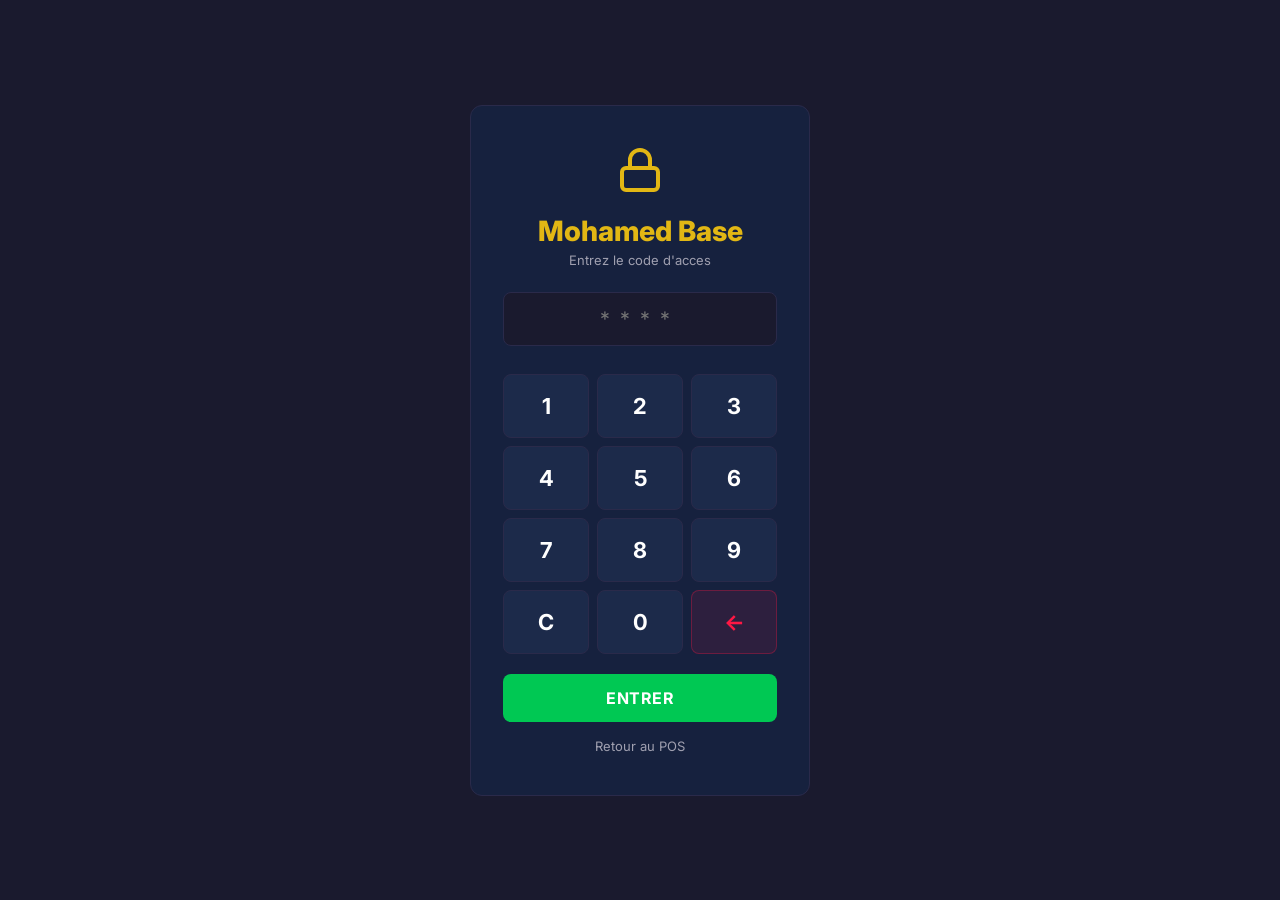
<file: admin.html>
<!DOCTYPE html>
<html lang="fr">
<head>
    <meta charset="UTF-8">
    <meta name="viewport" content="width=device-width, initial-scale=1.0, user-scalable=no">
    <title>Mohamed Base — Admin</title>
    <link rel="stylesheet" href="css/styles.css">
    <link rel="stylesheet" href="css/admin.css">
    <link rel="manifest" href="manifest.json">
    <meta name="theme-color" content="#e2b714">
    <link rel="icon" href="img/icon.svg" type="image/svg+xml">
    <link rel="preconnect" href="https://fonts.googleapis.com">
    <link href="https://fonts.googleapis.com/css2?family=Inter:wght@400;500;600;700;800&display=swap" rel="stylesheet">
</head>
<body>

    <!-- ===== LOGIN SCREEN ===== -->
    <div class="login-screen" id="loginScreen">
        <div class="login-box">
            <div class="login-logo">
                <svg width="48" height="48" viewBox="0 0 24 24" fill="none" stroke="#e2b714" stroke-width="2">
                    <rect x="3" y="11" width="18" height="11" rx="2" ry="2"/>
                    <path d="M7 11V7a5 5 0 0110 0v4"/>
                </svg>
            </div>
            <h1 class="login-title">Mohamed Base</h1>
            <p class="login-subtitle">Entrez le code d'acces</p>
            <input type="password" id="loginCode" readonly placeholder="****" autocomplete="off">
            <div class="numpad" id="loginNumpad">
                <button class="numpad-btn" data-val="1">1</button>
                <button class="numpad-btn" data-val="2">2</button>
                <button class="numpad-btn" data-val="3">3</button>
                <button class="numpad-btn" data-val="4">4</button>
                <button class="numpad-btn" data-val="5">5</button>
                <button class="numpad-btn" data-val="6">6</button>
                <button class="numpad-btn" data-val="7">7</button>
                <button class="numpad-btn" data-val="8">8</button>
                <button class="numpad-btn" data-val="9">9</button>
                <button class="numpad-btn" data-val="C">C</button>
                <button class="numpad-btn" data-val="0">0</button>
                <button class="numpad-btn numpad-del" data-val="del">&larr;</button>
            </div>
            <div class="login-error" id="loginError" style="display:none">Code incorrect</div>
            <button class="btn btn-validate login-btn" id="loginBtn">Entrer</button>
            <a href="index.html" class="login-back">Retour au POS</a>
        </div>
    </div>

    <!-- ===== ADMIN PANEL (hidden until login) ===== -->
    <div class="admin-panel" id="adminPanel" style="display:none">
        <!-- TOP BAR -->
        <header class="top-bar">
            <div class="top-bar-left">
                <a href="index.html" class="back-btn" title="Retour au POS">
                    <svg width="24" height="24" viewBox="0 0 24 24" fill="none" stroke="currentColor" stroke-width="2">
                        <line x1="19" y1="12" x2="5" y2="12"/>
                        <polyline points="12 19 5 12 12 5"/>
                    </svg>
                </a>
                <h1 class="logo">Mohamed Base</h1>
            </div>
            <div class="top-bar-center">
                <div class="chiffre-affaires">
                    <span class="ca-label">CHIFFRE D'AFFAIRES:</span>
                    <span class="ca-value" id="chiffreAffaires">0.00 DH</span>
                </div>
            </div>
            <div class="top-bar-right">
                <button class="btn-icon" id="btnChangePassword" title="Changer le mot de passe">
                    <svg width="24" height="24" viewBox="0 0 24 24" fill="none" stroke="currentColor" stroke-width="2">
                        <rect x="3" y="11" width="18" height="11" rx="2" ry="2"/>
                        <path d="M7 11V7a5 5 0 0110 0v4"/>
                    </svg>
                </button>
                <button class="btn-icon btn-logout" id="btnLogout" title="Deconnexion">
                    <svg width="24" height="24" viewBox="0 0 24 24" fill="none" stroke="currentColor" stroke-width="2">
                        <path d="M9 21H5a2 2 0 01-2-2V5a2 2 0 012-2h4"/>
                        <polyline points="16 17 21 12 16 7"/>
                        <line x1="21" y1="12" x2="9" y2="12"/>
                    </svg>
                </button>
            </div>
        </header>

        <!-- MAIN CONTENT -->
        <main class="admin-content">
            <!-- STATS BAR -->
            <div class="stats-bar">
                <div class="stat-card">
                    <span class="stat-label">Total Commandes</span>
                    <span class="stat-value" id="totalOrders">0</span>
                </div>
                <div class="stat-card">
                    <span class="stat-label">Aujourd'hui</span>
                    <span class="stat-value" id="todayOrders">0</span>
                </div>
                <div class="stat-card accent">
                    <span class="stat-label">Chiffre d'Affaires</span>
                    <span class="stat-value" id="totalRevenue">0.00 DH</span>
                </div>
                <div class="stat-card">
                    <span class="stat-label">Commandes Supprimees</span>
                    <span class="stat-value" id="deletedOrders">0</span>
                </div>
            </div>

            <!-- DAILY REPORT ACTIONS -->
            <div class="daily-report-bar">
                <div class="report-date-group">
                    <label>Rapport journalier:</label>
                    <input type="date" id="reportDate" class="filter-input">
                    <button class="btn btn-filter" id="btnReportToday">Aujourd'hui</button>
                    <button class="btn btn-filter btn-hier" id="btnReportHier">Hier</button>
                </div>
                <div style="display:flex;gap:10px;align-items:center;flex-wrap:wrap;">
                    <button class="btn-caisse-today" id="btnCaisseToday">
                        <svg width="18" height="18" viewBox="0 0 24 24" fill="none" stroke="currentColor" stroke-width="2">
                            <polyline points="6 9 6 2 18 2 18 9"/>
                            <path d="M6 18H4a2 2 0 01-2-2v-5a2 2 0 012-2h16a2 2 0 012 2v5a2 2 0 01-2 2h-2"/>
                            <rect x="6" y="14" width="12" height="8"/>
                        </svg>
                        Caisse Aujourd'hui
                    </button>
                    <button class="btn-caisse-today" id="btnCaisseHier" style="background:linear-gradient(135deg,#b45309,#92400e);box-shadow:0 2px 8px rgba(180,83,9,0.35);">
                        <svg width="18" height="18" viewBox="0 0 24 24" fill="none" stroke="currentColor" stroke-width="2">
                            <polyline points="6 9 6 2 18 2 18 9"/>
                            <path d="M6 18H4a2 2 0 01-2-2v-5a2 2 0 012-2h16a2 2 0 012 2v5a2 2 0 01-2 2h-2"/>
                            <rect x="6" y="14" width="12" height="8"/>
                        </svg>
                        Caisse Hier
                    </button>
                    <button class="btn btn-validate btn-print-report" id="btnPrintDailyReport">
                        <svg width="18" height="18" viewBox="0 0 24 24" fill="none" stroke="currentColor" stroke-width="2">
                            <polyline points="6 9 6 2 18 2 18 9"/>
                            <path d="M6 18H4a2 2 0 01-2-2v-5a2 2 0 012-2h16a2 2 0 012 2v5a2 2 0 01-2 2h-2"/>
                            <rect x="6" y="14" width="12" height="8"/>
                        </svg>
                        Imprimer Rapport
                    </button>
                </div>
            </div>

            <!-- FILTER BAR -->
            <div class="filter-bar">
                <div class="filter-group">
                    <label>Filtrer par date:</label>
                    <input type="date" id="filterDate" class="filter-input">
                    <button class="btn btn-filter" id="btnFilterToday">Aujourd'hui</button>
                    <button class="btn btn-filter btn-hier" id="btnFilterHier">Hier</button>
                    <button class="btn btn-filter" id="btnFilterAll">Tout</button>
                </div>
                <div class="filter-group">
                    <label>Rechercher:</label>
                    <input type="text" id="searchInput" class="filter-input" placeholder="N° commande, article...">
                </div>
            </div>

            <!-- ORDERS TABLE -->
            <div class="admin-table-wrapper">
                <table class="admin-table">
                    <thead>
                        <tr>
                            <th>N°</th>
                            <th>Date & Heure</th>
                            <th>Serveur</th>
                            <th>Table</th>
                            <th>Articles</th>
                            <th>Total</th>
                            <th>Actions</th>
                        </tr>
                    </thead>
                    <tbody id="ordersTableBody">
                    </tbody>
                </table>
                <div class="admin-empty" id="adminEmpty" style="display:none">
                    Aucune commande trouvee.
                </div>
            </div>
        </main>
    </div>

    <!-- PASSWORD MODAL (for delete confirmation) -->
    <div class="modal-overlay" id="deleteModal">
        <div class="modal confirm-modal">
            <div class="modal-header">
                <h3>Supprimer la commande</h3>
                <button class="btn-close" data-close="deleteModal">&times;</button>
            </div>
            <div class="password-body">
                <p>Entrez le mot de passe pour confirmer</p>
                <input type="password" id="deletePassword" readonly placeholder="****" autocomplete="off">
                <div class="numpad" id="deleteNumpad">
                    <button class="numpad-btn" data-val="1">1</button>
                    <button class="numpad-btn" data-val="2">2</button>
                    <button class="numpad-btn" data-val="3">3</button>
                    <button class="numpad-btn" data-val="4">4</button>
                    <button class="numpad-btn" data-val="5">5</button>
                    <button class="numpad-btn" data-val="6">6</button>
                    <button class="numpad-btn" data-val="7">7</button>
                    <button class="numpad-btn" data-val="8">8</button>
                    <button class="numpad-btn" data-val="9">9</button>
                    <button class="numpad-btn" data-val="C">C</button>
                    <button class="numpad-btn" data-val="0">0</button>
                    <button class="numpad-btn numpad-del" data-val="del">&larr;</button>
                </div>
                <div class="password-error" id="deleteError" style="display:none">Mot de passe incorrect</div>
            </div>
            <div class="form-actions">
                <button class="btn btn-cancel" id="deleteCancel">Annuler</button>
                <button class="btn btn-validate" id="deleteConfirm">Supprimer</button>
            </div>
        </div>
    </div>

    <!-- CHANGE PASSWORD MODAL -->
    <div class="modal-overlay" id="changePasswordModal">
        <div class="modal confirm-modal">
            <div class="modal-header">
                <h3>Changer le mot de passe</h3>
                <button class="btn-close" data-close="changePasswordModal">&times;</button>
            </div>
            <div class="password-body">
                <p id="changePwdLabel">Ancien mot de passe</p>
                <input type="password" id="changePwdInput" readonly placeholder="****" autocomplete="off">
                <div class="numpad" id="changePwdNumpad">
                    <button class="numpad-btn" data-val="1">1</button>
                    <button class="numpad-btn" data-val="2">2</button>
                    <button class="numpad-btn" data-val="3">3</button>
                    <button class="numpad-btn" data-val="4">4</button>
                    <button class="numpad-btn" data-val="5">5</button>
                    <button class="numpad-btn" data-val="6">6</button>
                    <button class="numpad-btn" data-val="7">7</button>
                    <button class="numpad-btn" data-val="8">8</button>
                    <button class="numpad-btn" data-val="9">9</button>
                    <button class="numpad-btn" data-val="C">C</button>
                    <button class="numpad-btn" data-val="0">0</button>
                    <button class="numpad-btn numpad-del" data-val="del">&larr;</button>
                </div>
                <div class="password-error" id="changePwdError" style="display:none">Mot de passe incorrect</div>
            </div>
            <div class="form-actions">
                <button class="btn btn-cancel" id="changePwdCancel">Annuler</button>
                <button class="btn btn-validate" id="changePwdConfirm">Confirmer</button>
            </div>
        </div>
    </div>

    <!-- TOAST -->
    <div class="toast" id="toast">
        <span id="toastMessage"></span>
    </div>

    <!-- HIDDEN RECEIPT FOR PRINTING -->
    <div id="receiptContainer" class="receipt-container">
        <div id="receipt" class="receipt"></div>
    </div>

    <script src="js/supabase-config.js"></script>
    <script src="js/data.js"></script>
    <script src="js/storage.js"></script>
    <script src="js/admin.js"></script>
</body>
</html>
</file>
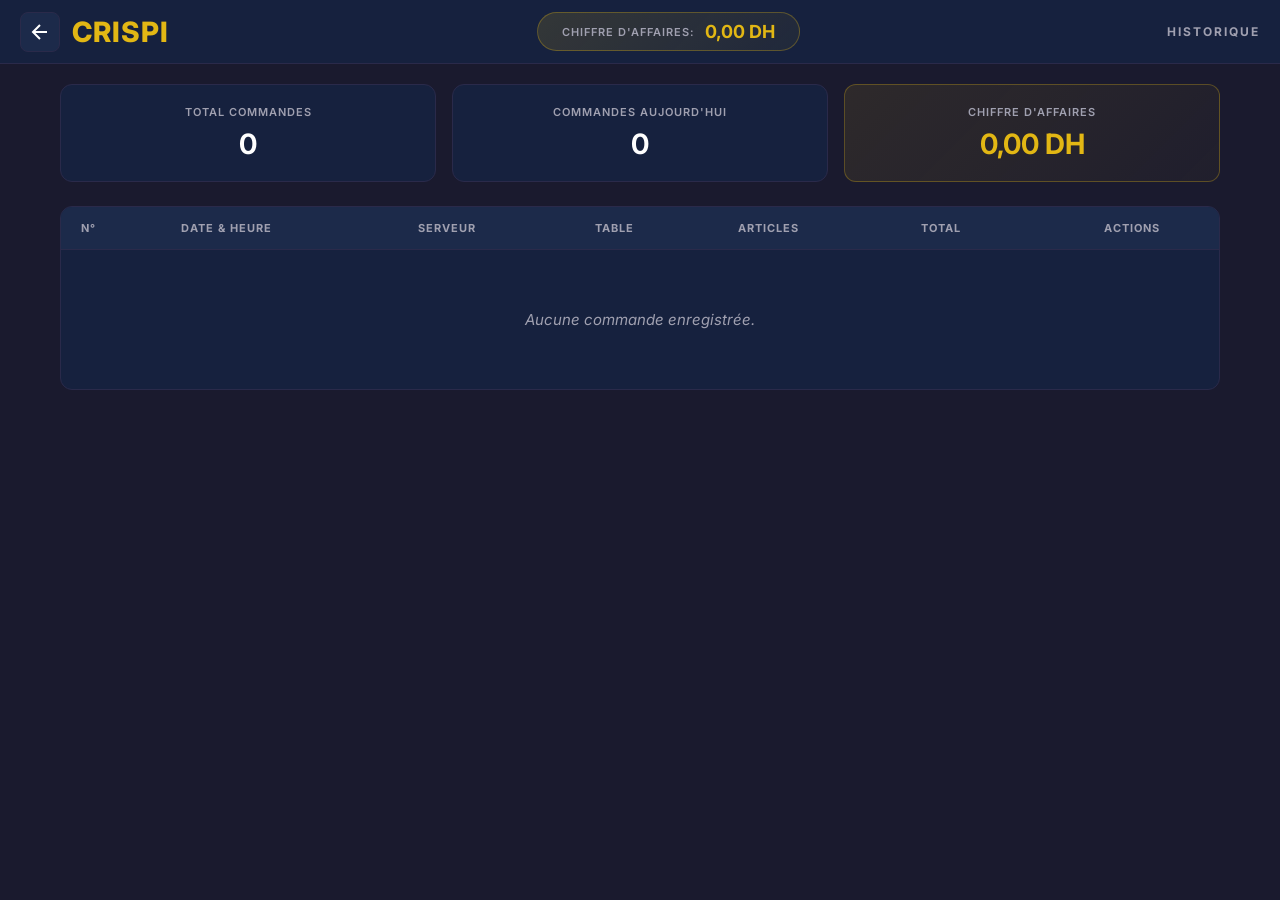
<file: log.html>
<!DOCTYPE html>
<html lang="fr">
<head>
    <meta charset="UTF-8">
    <meta name="viewport" content="width=device-width, initial-scale=1.0, user-scalable=no">
    <title>Crispi POS — Historique</title>
    <link rel="stylesheet" href="css/styles.css">
    <link rel="stylesheet" href="css/log.css">
    <link rel="manifest" href="manifest.json">
    <meta name="theme-color" content="#e2b714">
    <link rel="icon" href="img/icon.svg" type="image/svg+xml">
    <link rel="apple-touch-icon" href="img/icon.svg">
    <link rel="preconnect" href="https://fonts.googleapis.com">
    <link href="https://fonts.googleapis.com/css2?family=Inter:wght@400;500;600;700;800&display=swap" rel="stylesheet">
</head>
<body>
    <!-- TOP BAR -->
    <header class="top-bar">
        <div class="top-bar-left">
            <a href="index.html" class="back-btn" title="Retour au POS">
                <svg width="24" height="24" viewBox="0 0 24 24" fill="none" stroke="currentColor" stroke-width="2">
                    <line x1="19" y1="12" x2="5" y2="12"/>
                    <polyline points="12 19 5 12 12 5"/>
                </svg>
            </a>
            <h1 class="logo">Crispi</h1>
        </div>
        <div class="top-bar-center">
            <div class="chiffre-affaires">
                <span class="ca-label">CHIFFRE D'AFFAIRES:</span>
                <span class="ca-value" id="chiffreAffaires">0.00 DH</span>
            </div>
        </div>
        <div class="top-bar-right">
            <span class="page-title">HISTORIQUE</span>
        </div>
    </header>

    <!-- MAIN CONTENT -->
    <main class="log-content">
        <!-- STATS BAR -->
        <div class="stats-bar">
            <div class="stat-card">
                <span class="stat-label">Total Commandes</span>
                <span class="stat-value" id="totalOrders">0</span>
            </div>
            <div class="stat-card">
                <span class="stat-label">Commandes Aujourd'hui</span>
                <span class="stat-value" id="todayOrders">0</span>
            </div>
            <div class="stat-card accent">
                <span class="stat-label">Chiffre d'Affaires</span>
                <span class="stat-value" id="totalRevenue">0.00 DH</span>
            </div>
        </div>

        <!-- ORDERS TABLE -->
        <div class="log-table-wrapper">
            <table class="log-table">
                <thead>
                    <tr>
                        <th>N°</th>
                        <th>Date & Heure</th>
                        <th>Serveur</th>
                        <th>Table</th>
                        <th>Articles</th>
                        <th>Total</th>
                        <th>Actions</th>
                    </tr>
                </thead>
                <tbody id="ordersTableBody">
                    <!-- Rendered by JS -->
                </tbody>
            </table>
            <div class="log-empty" id="logEmpty" style="display:none">
                Aucune commande enregistrée.
            </div>
        </div>
    </main>

    <!-- TOAST -->
    <div class="toast" id="toast">
        <span id="toastMessage"></span>
    </div>

    <!-- HIDDEN RECEIPT FOR PRINTING -->
    <div id="receiptContainer" class="receipt-container">
        <div id="receipt" class="receipt">
            <!-- Filled by JS before printing -->
        </div>
    </div>

    <script src="js/supabase-config.js"></script>
    <script src="js/data.js"></script>
    <script src="js/storage.js"></script>
    <script src="js/log.js"></script>
</body>
</html>
</file>
<file: css/styles.css>
/* ===== RESET & BASE ===== */
*, *::before, *::after {
    margin: 0;
    padding: 0;
    box-sizing: border-box;
}

:root {
    --bg-primary: #1a1a2e;
    --bg-surface: #16213e;
    --bg-card: #1c2a4a;
    --bg-card-hover: #243356;
    --accent: #e2b714;
    --accent-glow: rgba(226, 183, 20, 0.3);
    --text-primary: #ffffff;
    --text-secondary: #a0a0b0;
    --success: #00c853;
    --danger: #ff1744;
    --border: #2a2a4a;
    --font: 'Inter', -apple-system, BlinkMacSystemFont, sans-serif;
    --radius: 12px;
    --radius-sm: 8px;
    --shadow: 0 4px 24px rgba(0,0,0,0.4);
}

html, body {
    height: 100%;
    font-family: var(--font);
    background: var(--bg-primary);
    color: var(--text-primary);
    overflow: hidden;
    -webkit-tap-highlight-color: transparent;
    user-select: none;
}

/* ===== TOP BAR ===== */
.top-bar {
    display: flex;
    align-items: center;
    justify-content: space-between;
    height: 64px;
    padding: 0 20px;
    background: var(--bg-surface);
    border-bottom: 1px solid var(--border);
    gap: 16px;
    z-index: 10;
}

.logo {
    font-size: 28px;
    font-weight: 800;
    color: var(--accent);
    letter-spacing: 1px;
    text-transform: uppercase;
}

.top-bar-center {
    flex: 1;
    display: flex;
    justify-content: center;
}

.chiffre-affaires {
    background: linear-gradient(135deg, rgba(226,183,20,0.15), rgba(226,183,20,0.05));
    border: 1px solid rgba(226,183,20,0.3);
    padding: 8px 24px;
    border-radius: 50px;
    display: flex;
    align-items: center;
    gap: 10px;
}

.ca-label {
    font-size: 11px;
    font-weight: 600;
    color: var(--text-secondary);
    letter-spacing: 1px;
}

.ca-value {
    font-size: 18px;
    font-weight: 700;
    color: var(--accent);
}

.top-bar-right {
    display: flex;
    align-items: center;
    gap: 10px;
}

.btn-icon {
    width: 44px;
    height: 44px;
    border: 1px solid var(--border);
    border-radius: var(--radius-sm);
    background: var(--bg-card);
    color: var(--text-primary);
    cursor: pointer;
    display: flex;
    align-items: center;
    justify-content: center;
    transition: all 0.2s;
}

.btn-icon:hover {
    background: var(--bg-card-hover);
    border-color: var(--accent);
    color: var(--accent);
}

.btn-add-product {
    background: var(--accent);
    color: var(--bg-primary);
    border-color: var(--accent);
    font-weight: 700;
}

.btn-add-product:hover {
    background: #f0c420;
    color: var(--bg-primary);
}

.status-dot {
    width: 10px;
    height: 10px;
    border-radius: 50%;
    background: var(--success);
    margin-left: 4px;
}

.status-dot.offline {
    background: var(--danger);
}

/* ===== MAIN LAYOUT ===== */
.main-content {
    display: flex;
    height: calc(100vh - 64px);
}

/* ===== PRODUCTS PANEL (LEFT) ===== */
.products-panel {
    flex: 0 0 65%;
    display: flex;
    flex-direction: column;
    overflow: hidden;
    border-right: 1px solid var(--border);
}

.category-tabs {
    display: flex;
    gap: 8px;
    padding: 14px 20px;
    overflow-x: auto;
    background: var(--bg-surface);
    border-bottom: 1px solid var(--border);
    flex-shrink: 0;
}

.category-tabs::-webkit-scrollbar {
    display: none;
}

.tab {
    padding: 12px 24px;
    border-radius: 50px;
    border: 1px solid var(--border);
    background: transparent;
    color: var(--text-secondary);
    font-size: 14px;
    font-weight: 600;
    cursor: pointer;
    white-space: nowrap;
    transition: all 0.2s;
    font-family: var(--font);
}

.tab:hover {
    border-color: var(--accent);
    color: var(--text-primary);
    background: rgba(226,183,20,0.08);
}

.tab.active {
    background: var(--accent);
    color: var(--bg-primary);
    border-color: var(--accent);
    box-shadow: 0 2px 12px rgba(226,183,20,0.3);
}

.product-grid {
    display: grid;
    grid-template-columns: repeat(auto-fill, minmax(148px, 1fr));
    gap: 12px;
    padding: 16px;
    overflow-y: auto;
    flex: 1;
    align-content: start;
}

.product-grid::-webkit-scrollbar {
    width: 6px;
}

.product-grid::-webkit-scrollbar-track {
    background: transparent;
}

.product-grid::-webkit-scrollbar-thumb {
    background: var(--border);
    border-radius: 3px;
}

.product-card {
    background: linear-gradient(160deg, #1e2f52 0%, #162040 100%);
    border: 1px solid rgba(255,255,255,0.07);
    border-radius: 16px;
    cursor: pointer;
    transition: all 0.28s cubic-bezier(0.4, 0, 0.2, 1);
    display: flex;
    flex-direction: column;
    align-items: stretch;
    text-align: center;
    position: relative;
    overflow: hidden;
    box-shadow: 0 4px 16px rgba(0,0,0,0.3);
    height: 190px;
}

.product-card:hover {
    transform: translateY(-5px);
    border-color: var(--accent);
    box-shadow: 0 12px 36px rgba(226, 183, 20, 0.2), 0 4px 16px rgba(0,0,0,0.4);
}

.product-card:active {
    transform: translateY(-2px) scale(0.98);
}

/* Image area — top 60% of card */
.product-card img {
    width: 100%;
    height: 118px;
    object-fit: contain;
    background: radial-gradient(ellipse at center, #253450 0%, #18243d 100%);
    padding: 10px;
    box-sizing: border-box;
    transition: transform 0.3s ease;
    display: block;
    flex-shrink: 0;
}

.product-card:hover img {
    transform: scale(1.06);
}

/* Info strip — bottom of card */
.product-card .product-name {
    font-size: 12px;
    font-weight: 600;
    color: var(--text-primary);
    line-height: 1.25;
    padding: 6px 10px 2px;
    text-align: center;
    flex: 1;
    display: flex;
    align-items: center;
    justify-content: center;
    background: rgba(0,0,0,0.18);
    border-top: 1px solid rgba(255,255,255,0.06);
}

.product-card .product-desc {
    font-size: 9px;
    color: var(--text-secondary);
    line-height: 1.2;
    padding: 0 10px;
    opacity: 0.7;
    background: rgba(0,0,0,0.18);
}

.product-card .product-price {
    font-size: 14px;
    font-weight: 800;
    color: var(--accent);
    padding: 4px 10px 8px;
    background: rgba(0,0,0,0.18);
    letter-spacing: 0.5px;
}

.product-card .edit-badge {
    position: absolute;
    top: 7px;
    right: 7px;
    width: 26px;
    height: 26px;
    border-radius: 50%;
    background: rgba(0,0,0,0.65);
    backdrop-filter: blur(4px);
    color: #fff;
    font-size: 13px;
    display: none;
    align-items: center;
    justify-content: center;
    cursor: pointer;
    box-shadow: 0 2px 8px rgba(0,0,0,0.4);
    z-index: 5;
    border: 1px solid rgba(255,255,255,0.15);
    transition: background 0.15s;
}

.product-card .edit-badge:hover {
    background: rgba(226,183,20,0.8);
    color: #111;
}

.product-card:hover .edit-badge {
    display: flex;
}

.product-grid-empty {
    grid-column: 1 / -1;
    text-align: center;
    padding: 60px 20px;
    color: var(--text-secondary);
    font-size: 14px;
}

/* ===== ORDER PANEL (RIGHT) ===== */
.order-panel {
    flex: 0 0 35%;
    display: flex;
    flex-direction: column;
    background: var(--bg-surface);
}

.order-header {
    display: flex;
    justify-content: space-between;
    align-items: center;
    padding: 16px 20px;
    border-bottom: 1px solid var(--border);
}

.order-header h2 {
    font-size: 14px;
    font-weight: 700;
    letter-spacing: 1px;
    color: var(--text-secondary);
}

.order-number {
    font-size: 16px;
    font-weight: 700;
    color: var(--accent);
}

/* ===== ORDER META (Server + Table) ===== */
.order-meta {
    display: flex;
    align-items: center;
    flex-wrap: wrap;
    gap: 10px;
    padding: 10px 16px;
    border-bottom: 1px solid var(--border);
    background: rgba(226,183,20,0.03);
}

.order-type-selector {
    display: flex;
    gap: 4px;
    width: 100%;
}

.order-type-btn {
    flex: 1;
    padding: 8px 0;
    font-size: 12px;
    font-weight: 700;
    text-transform: uppercase;
    letter-spacing: 0.5px;
    border: 2px solid var(--border);
    border-radius: var(--radius-sm);
    background: var(--bg-card);
    color: var(--text-secondary);
    cursor: pointer;
    font-family: var(--font);
    transition: all 0.15s;
}

.order-type-btn:hover {
    border-color: var(--accent);
    color: var(--text-primary);
}

.order-type-btn.active {
    background: var(--accent);
    color: var(--bg-primary);
    border-color: var(--accent);
}

.server-selector {
    flex: 1;
}

.server-selector label,
.table-selector label {
    display: block;
    font-size: 10px;
    font-weight: 600;
    color: var(--text-secondary);
    text-transform: uppercase;
    letter-spacing: 0.5px;
    margin-bottom: 4px;
}

.server-buttons {
    display: flex;
    gap: 4px;
}

.server-btn {
    padding: 6px 10px;
    font-size: 11px;
    font-weight: 600;
    border: 1px solid var(--border);
    border-radius: 20px;
    background: var(--bg-card);
    color: var(--text-secondary);
    cursor: pointer;
    font-family: var(--font);
    transition: all 0.15s;
    white-space: nowrap;
}

.server-btn:hover {
    border-color: var(--accent);
    color: var(--text-primary);
}

.server-btn.active {
    background: var(--accent);
    color: var(--bg-primary);
    border-color: var(--accent);
}

.table-selector {
    position: relative;
    flex-shrink: 0;
}

.table-toggle-btn {
    min-width: 48px;
    padding: 6px 10px;
    font-size: 14px;
    font-weight: 700;
    text-align: center;
    background: var(--bg-card);
    border: 1px solid var(--border);
    border-radius: var(--radius-sm);
    color: var(--text-secondary);
    font-family: var(--font);
    cursor: pointer;
    transition: all 0.15s;
}

.table-toggle-btn:hover {
    border-color: var(--accent);
}

.table-toggle-btn.has-value {
    color: var(--accent);
    border-color: var(--accent);
    background: rgba(226, 183, 20, 0.1);
}

.table-dropdown {
    display: none;
    position: absolute;
    top: 100%;
    right: 0;
    margin-top: 6px;
    background: var(--bg-surface);
    border: 1px solid var(--border);
    border-radius: var(--radius);
    padding: 8px;
    z-index: 100;
    box-shadow: var(--shadow);
    width: 220px;
}

.table-dropdown.open {
    display: block;
}

.table-grid {
    display: grid;
    grid-template-columns: repeat(6, 1fr);
    gap: 4px;
}

.table-num-btn {
    width: 32px;
    height: 32px;
    display: flex;
    align-items: center;
    justify-content: center;
    font-size: 12px;
    font-weight: 600;
    border: 1px solid var(--border);
    border-radius: 6px;
    background: var(--bg-card);
    color: var(--text-primary);
    cursor: pointer;
    font-family: var(--font);
    transition: all 0.15s;
}

.table-num-btn:hover {
    border-color: var(--accent);
    background: var(--bg-card-hover);
}

.table-num-btn.active {
    background: var(--accent);
    color: var(--bg-primary);
    border-color: var(--accent);
}

.table-num-btn.occupied {
    background: rgba(255,152,0,0.2);
    border-color: #ff9800;
    color: #ff9800;
}

.order-items {
    flex: 1;
    overflow-y: auto;
    padding: 12px 0;
}

.order-items::-webkit-scrollbar {
    width: 4px;
}

.order-items::-webkit-scrollbar-thumb {
    background: var(--border);
    border-radius: 2px;
}

.order-empty {
    text-align: center;
    padding: 40px 20px;
    color: var(--text-secondary);
    font-size: 14px;
    font-style: italic;
}

.order-item {
    display: flex;
    align-items: center;
    padding: 10px 20px;
    gap: 12px;
    border-bottom: 1px solid rgba(42,42,74,0.5);
    transition: background 0.15s;
}

.order-item:hover {
    background: rgba(255,255,255,0.03);
}

.order-item-info {
    flex: 1;
    min-width: 0;
    cursor: pointer;
}

.order-item-name {
    font-size: 13px;
    font-weight: 500;
    white-space: nowrap;
    overflow: hidden;
    text-overflow: ellipsis;
}

.order-item-unit-price {
    font-size: 11px;
    color: var(--text-secondary);
}

.order-item-note {
    font-size: 11px;
    color: var(--accent);
    font-style: italic;
    white-space: nowrap;
    overflow: hidden;
    text-overflow: ellipsis;
}

.order-item-note-hint {
    font-size: 10px;
    color: rgba(160,160,176,0.4);
    cursor: pointer;
}

.order-item-qty {
    display: flex;
    align-items: center;
    gap: 8px;
}

.order-item-qty button {
    width: 28px;
    height: 28px;
    border-radius: 50%;
    border: 1px solid var(--border);
    background: var(--bg-card);
    color: var(--text-primary);
    font-size: 16px;
    cursor: pointer;
    display: flex;
    align-items: center;
    justify-content: center;
    transition: all 0.15s;
    font-family: var(--font);
}

.order-item-qty button:hover {
    border-color: var(--accent);
    color: var(--accent);
}

.order-item-qty span {
    font-weight: 600;
    min-width: 20px;
    text-align: center;
}

.order-item-total {
    font-weight: 700;
    font-size: 14px;
    color: var(--accent);
    min-width: 65px;
    text-align: right;
}

/* ===== ORDER FOOTER ===== */
.order-footer {
    border-top: 2px solid var(--border);
    padding: 16px 20px;
}

.order-total {
    display: flex;
    justify-content: space-between;
    align-items: center;
    margin-bottom: 16px;
    font-size: 20px;
    font-weight: 700;
}

.order-total span:last-child {
    color: var(--accent);
    font-size: 24px;
}

.order-actions {
    display: flex;
    gap: 10px;
}

.btn {
    flex: 1;
    padding: 14px 20px;
    border: none;
    border-radius: var(--radius-sm);
    font-size: 14px;
    font-weight: 700;
    cursor: pointer;
    transition: all 0.2s;
    font-family: var(--font);
    text-transform: uppercase;
    letter-spacing: 0.5px;
}

.btn-cancel {
    background: rgba(255,23,68,0.15);
    color: var(--danger);
    border: 1px solid rgba(255,23,68,0.3);
}

.btn-cancel:hover {
    background: rgba(255,23,68,0.25);
}

.btn-validate {
    background: var(--success);
    color: #fff;
}

.btn-validate:hover {
    background: #00e65c;
    box-shadow: 0 4px 16px rgba(0,200,83,0.3);
}

/* ===== MODALS ===== */
.modal-overlay {
    position: fixed;
    inset: 0;
    background: rgba(0,0,0,0.7);
    display: none;
    align-items: center;
    justify-content: center;
    z-index: 100;
    backdrop-filter: blur(4px);
}

.modal-overlay.active {
    display: flex;
}

.modal {
    background: var(--bg-surface);
    border: 1px solid var(--border);
    border-radius: var(--radius);
    box-shadow: var(--shadow);
    width: 90%;
    max-width: 420px;
    animation: modalIn 0.2s ease;
}

@keyframes modalIn {
    from { opacity: 0; transform: scale(0.95) translateY(10px); }
    to { opacity: 1; transform: scale(1) translateY(0); }
}

.modal-header {
    display: flex;
    justify-content: space-between;
    align-items: center;
    padding: 16px 20px;
    border-bottom: 1px solid var(--border);
}

.modal-header h3 {
    font-size: 16px;
    font-weight: 700;
}

.btn-close {
    width: 32px;
    height: 32px;
    border: none;
    background: transparent;
    color: var(--text-secondary);
    font-size: 24px;
    cursor: pointer;
    border-radius: 50%;
    display: flex;
    align-items: center;
    justify-content: center;
    transition: all 0.15s;
}

.btn-close:hover {
    background: rgba(255,255,255,0.1);
    color: var(--text-primary);
}

/* ===== CALCULATOR ===== */
.calculator {
    padding: 16px;
}

.calc-display {
    width: 100%;
    padding: 16px;
    font-size: 28px;
    font-weight: 600;
    text-align: right;
    background: var(--bg-primary);
    border: 1px solid var(--border);
    border-radius: var(--radius-sm);
    color: var(--text-primary);
    margin-bottom: 12px;
    font-family: var(--font);
}

.calc-buttons {
    display: grid;
    grid-template-columns: repeat(4, 1fr);
    gap: 8px;
}

.calc-btn {
    padding: 18px;
    font-size: 18px;
    font-weight: 600;
    border: 1px solid var(--border);
    border-radius: var(--radius-sm);
    background: var(--bg-card);
    color: var(--text-primary);
    cursor: pointer;
    transition: all 0.15s;
    font-family: var(--font);
}

.calc-btn:hover {
    background: var(--bg-card-hover);
}

.calc-btn:active {
    transform: scale(0.95);
}

.calc-op {
    background: rgba(226,183,20,0.15);
    color: var(--accent);
    border-color: rgba(226,183,20,0.3);
}

.calc-op:hover {
    background: rgba(226,183,20,0.25);
}

.calc-eq {
    background: var(--accent);
    color: var(--bg-primary);
    border-color: var(--accent);
    grid-column: span 1;
}

.calc-eq:hover {
    background: #f0c420;
}

.calc-zero {
    grid-column: span 2;
}

/* ===== PAYMENT MODAL ===== */
.payment-body {
    padding: 20px;
}

.payment-total-row {
    display: flex;
    justify-content: space-between;
    align-items: center;
    padding: 16px;
    background: var(--bg-primary);
    border-radius: var(--radius-sm);
    margin-bottom: 16px;
}

.payment-total-row span:first-child {
    font-size: 13px;
    font-weight: 600;
    color: var(--text-secondary);
    letter-spacing: 0.5px;
}

.payment-total {
    font-size: 24px;
    font-weight: 800;
    color: var(--accent);
}

.payment-input-group {
    margin-bottom: 16px;
}

.payment-input-group label {
    display: block;
    font-size: 12px;
    font-weight: 600;
    color: var(--text-secondary);
    margin-bottom: 6px;
    text-transform: uppercase;
    letter-spacing: 0.5px;
}

.payment-input-group input {
    width: 100%;
    padding: 16px;
    font-size: 28px;
    font-weight: 700;
    text-align: center;
    background: var(--bg-primary);
    border: 2px solid var(--border);
    border-radius: var(--radius-sm);
    color: var(--text-primary);
    font-family: var(--font);
    transition: border-color 0.2s;
}

.payment-input-group input:focus {
    outline: none;
    border-color: var(--accent);
}

.payment-change-row {
    display: flex;
    justify-content: space-between;
    align-items: center;
    padding: 16px;
    background: rgba(0,200,83,0.1);
    border: 1px solid rgba(0,200,83,0.3);
    border-radius: var(--radius-sm);
    margin-bottom: 8px;
}

.payment-change-row span:first-child {
    font-size: 13px;
    font-weight: 600;
    color: var(--success);
    letter-spacing: 0.5px;
}

.payment-change {
    font-size: 28px;
    font-weight: 800;
    color: var(--success);
}

/* ===== NUMPAD (shared) ===== */
.numpad {
    display: grid;
    grid-template-columns: repeat(3, 1fr);
    gap: 8px;
    margin: 12px 0;
}

.numpad-btn {
    padding: 18px;
    font-size: 22px;
    font-weight: 700;
    border: 1px solid var(--border);
    border-radius: var(--radius-sm);
    background: var(--bg-card);
    color: var(--text-primary);
    cursor: pointer;
    transition: all 0.15s;
    font-family: var(--font);
    text-align: center;
}

.numpad-btn:hover {
    background: var(--bg-card-hover);
    border-color: var(--accent);
}

.numpad-btn:active {
    transform: scale(0.95);
    background: var(--accent);
    color: var(--bg-primary);
}

.numpad-del {
    background: rgba(255,23,68,0.1);
    color: var(--danger);
    border-color: rgba(255,23,68,0.3);
}

.numpad-del:hover {
    background: rgba(255,23,68,0.2);
}

.payment-error {
    text-align: center;
    color: var(--danger);
    font-size: 13px;
    font-weight: 600;
    margin-bottom: 8px;
}

.payment-modal .form-actions {
    padding: 0 20px 20px;
}

/* ===== PRODUCT FORM ===== */
.product-modal form {
    padding: 20px;
}

.form-group {
    margin-bottom: 16px;
}

.form-group label {
    display: block;
    font-size: 12px;
    font-weight: 600;
    color: var(--text-secondary);
    margin-bottom: 6px;
    text-transform: uppercase;
    letter-spacing: 0.5px;
}

.form-group input[type="text"],
.form-group input[type="number"],
.form-group select {
    width: 100%;
    padding: 12px;
    font-size: 14px;
    background: var(--bg-primary);
    border: 1px solid var(--border);
    border-radius: var(--radius-sm);
    color: var(--text-primary);
    font-family: var(--font);
    transition: border-color 0.2s;
}

.form-group input:focus,
.form-group select:focus {
    outline: none;
    border-color: var(--accent);
}

.form-group select {
    cursor: pointer;
}

.form-group select option {
    background: var(--bg-surface);
}

.image-upload {
    width: 100%;
    height: 120px;
    border: 2px dashed var(--border);
    border-radius: var(--radius-sm);
    display: flex;
    flex-direction: column;
    align-items: center;
    justify-content: center;
    cursor: pointer;
    transition: border-color 0.2s;
    overflow: hidden;
    position: relative;
}

.image-upload:hover {
    border-color: var(--accent);
}

.image-upload img {
    width: 100%;
    height: 100%;
    object-fit: cover;
}

.image-upload span {
    color: var(--text-secondary);
    font-size: 13px;
}

.form-actions {
    display: flex;
    gap: 10px;
    margin-top: 20px;
}

/* ===== CONFIRM MODAL ===== */
.confirm-modal {
    max-width: 360px;
}

.confirm-modal p {
    padding: 20px;
    text-align: center;
    font-size: 15px;
    color: var(--text-secondary);
}

.confirm-modal .form-actions {
    padding: 0 20px 20px;
}

/* ===== DAILY SUMMARY MODAL ===== */
.daily-summary-modal {
    max-width: 500px;
    width: 95%;
}

.daily-summary-body {
    padding: 0 20px 16px;
    max-height: 70vh;
    overflow-y: auto;
}

.ds-date {
    text-align: center;
    font-size: 14px;
    color: var(--text-secondary);
    text-transform: capitalize;
    margin-bottom: 16px;
}

.ds-stats {
    display: grid;
    grid-template-columns: 1fr 1fr;
    gap: 12px;
    margin-bottom: 20px;
}

.ds-stat-card {
    background: var(--bg-card);
    border-radius: var(--radius-sm);
    padding: 16px;
    text-align: center;
    border: 1px solid var(--border);
}

.ds-stat-card.ds-stat-revenue {
    border-color: rgba(226, 183, 20, 0.4);
    background: linear-gradient(135deg, rgba(226,183,20,0.1), rgba(226,183,20,0.02));
}

.ds-stat-label {
    font-size: 11px;
    font-weight: 600;
    color: var(--text-secondary);
    letter-spacing: 0.5px;
    text-transform: uppercase;
    margin-bottom: 6px;
}

.ds-stat-value {
    font-size: 24px;
    font-weight: 800;
    color: var(--text-primary);
}

.ds-stat-revenue .ds-stat-value {
    color: var(--accent);
}

.ds-products-section {
    background: var(--bg-card);
    border-radius: var(--radius-sm);
    border: 1px solid var(--border);
    overflow: hidden;
}

.ds-products-header {
    font-size: 12px;
    font-weight: 700;
    color: var(--text-secondary);
    text-transform: uppercase;
    letter-spacing: 0.5px;
    padding: 12px 16px;
    border-bottom: 1px solid var(--border);
    background: rgba(255,255,255,0.02);
}

.ds-products-list {
    padding: 4px 0;
}

.ds-product-row {
    display: flex;
    align-items: center;
    padding: 10px 16px;
    gap: 10px;
    border-bottom: 1px solid rgba(255,255,255,0.04);
}

.ds-product-row:last-child {
    border-bottom: none;
}

.ds-product-qty {
    font-size: 13px;
    font-weight: 700;
    color: var(--accent);
    min-width: 36px;
}

.ds-product-name {
    flex: 1;
    font-size: 14px;
    font-weight: 500;
    color: var(--text-primary);
}

.ds-product-total {
    font-size: 14px;
    font-weight: 700;
    color: var(--text-primary);
}

.ds-category-header {
    font-size: 11px;
    font-weight: 700;
    color: var(--accent);
    text-transform: uppercase;
    letter-spacing: 0.8px;
    padding: 10px 16px 4px;
    background: rgba(255,255,255,0.02);
    border-top: 1px solid var(--border);
}

.ds-category-header:first-child {
    border-top: none;
}

.ds-product-zero {
    opacity: 0.4;
}

.ds-product-zero .ds-product-qty {
    color: var(--text-secondary);
}

.ds-empty {
    text-align: center;
    color: var(--text-secondary);
    padding: 24px 16px;
    font-size: 14px;
}

/* ===== TOAST ===== */
.toast {
    position: fixed;
    bottom: 30px;
    left: 50%;
    transform: translateX(-50%) translateY(100px);
    background: var(--success);
    color: #fff;
    padding: 14px 28px;
    border-radius: 50px;
    font-weight: 600;
    font-size: 14px;
    box-shadow: 0 4px 20px rgba(0,200,83,0.3);
    z-index: 200;
    transition: transform 0.3s ease;
    pointer-events: none;
}

.toast.show {
    transform: translateX(-50%) translateY(0);
}

/* ===== MOBILE ORDER TOGGLE ===== */
.btn-order-toggle {
    display: none;
    position: fixed;
    bottom: 20px;
    right: 20px;
    padding: 14px 24px;
    background: var(--accent);
    color: var(--bg-primary);
    border: none;
    border-radius: 50px;
    font-size: 14px;
    font-weight: 700;
    cursor: pointer;
    z-index: 50;
    box-shadow: 0 4px 20px rgba(226,183,20,0.4);
    font-family: var(--font);
}

.badge {
    background: var(--danger);
    color: #fff;
    border-radius: 50%;
    padding: 2px 7px;
    font-size: 11px;
    font-weight: 700;
    margin-right: 6px;
}

/* ===== RESPONSIVE ===== */
@media (max-width: 900px) {
    .products-panel {
        flex: 1;
        border-right: none;
    }

    .order-panel {
        position: fixed;
        right: 0;
        top: 64px;
        bottom: 0;
        width: 85%;
        max-width: 400px;
        transform: translateX(100%);
        transition: transform 0.3s ease;
        z-index: 50;
        box-shadow: -4px 0 30px rgba(0,0,0,0.5);
    }

    .order-panel.open {
        transform: translateX(0);
    }

    .btn-order-toggle {
        display: block;
    }

    .top-bar-center {
        display: none;
    }

    .product-grid {
        grid-template-columns: repeat(auto-fill, minmax(110px, 1fr));
    }
}

@media (max-width: 500px) {
    .top-bar {
        padding: 0 12px;
        height: 56px;
    }

    .logo {
        font-size: 22px;
    }

    .category-tabs {
        padding: 8px 12px;
    }

    .tab {
        padding: 8px 14px;
        font-size: 12px;
    }

    .product-grid {
        grid-template-columns: repeat(auto-fill, minmax(100px, 1fr));
        gap: 8px;
        padding: 10px;
    }

    .product-card {
        height: 160px;
    }

    .product-card img {
        height: 90px;
    }

    .product-card .product-name {
        font-size: 11px;
    }

    .order-panel {
        width: 100%;
        max-width: none;
    }

    .landing-tables-grid {
        grid-template-columns: repeat(auto-fill, minmax(80px, 1fr));
        gap: 8px;
    }

    .landing-table-btn {
        padding: 12px 6px;
    }

    .landing-table-btn .lt-num {
        font-size: 18px;
    }

    .tables-fs-body {
        grid-template-columns: 1fr;
        padding: 12px;
    }
}

/* ===== ANIMATIONS ===== */
@keyframes pulse {
    0%, 100% { transform: scale(1); }
    50% { transform: scale(1.05); }
}

.order-item-added {
    animation: pulse 0.2s ease;
}

/* ===== PAYMENT SUCCESS SCREEN ===== */
.payment-success {
    text-align: center;
    padding: 10px 0;
}

.payment-success-icon {
    width: 60px;
    height: 60px;
    border-radius: 50%;
    background: rgba(0,200,83,0.15);
    border: 2px solid var(--success);
    display: flex;
    align-items: center;
    justify-content: center;
    margin: 0 auto 12px;
    color: var(--success);
}

.payment-success h4 {
    font-size: 16px;
    font-weight: 700;
    color: var(--success);
    margin-bottom: 16px;
}

.payment-success-details {
    background: var(--bg-primary);
    border-radius: var(--radius-sm);
    padding: 14px;
    margin-bottom: 12px;
    text-align: left;
}

.payment-success-details .detail-row {
    display: flex;
    justify-content: space-between;
    padding: 6px 0;
    font-size: 14px;
}

.payment-success-details .detail-row span:first-child {
    color: var(--text-secondary);
}

.payment-success-details .detail-row.change-row span {
    font-size: 18px;
    font-weight: 800;
    color: var(--success);
}

.payment-success-actions {
    display: flex;
    gap: 10px;
    margin-top: 16px;
}

.payment-success-actions .btn {
    flex: 1;
}

.btn-print-receipt {
    background: rgba(226,183,20,0.15);
    color: var(--accent);
    border: 1px solid rgba(226,183,20,0.3);
    display: flex;
    align-items: center;
    justify-content: center;
    gap: 8px;
}

.btn-print-receipt:hover {
    background: rgba(226,183,20,0.25);
}

/* ===== RECEIPT (THERMAL PRINTER) ===== */
.receipt-container {
    display: none;
}

.receipt {
    width: 80mm;
    font-family: 'Courier New', monospace;
    font-size: 12px;
    font-weight: bold;
    color: #000;
    background: #fff;
    padding: 5mm;
}

.receipt-header {
    text-align: center;
    margin-bottom: 3mm;
}

.receipt-header h2 {
    font-size: 20px;
    margin-bottom: 2mm;
}

.receipt-header p {
    font-size: 10px;
    color: #000;
}

.receipt-separator {
    border: none;
    border-top: 1px dashed #000;
    margin: 3mm 0;
}

.receipt-info {
    margin-bottom: 2mm;
    font-size: 11px;
}

.receipt-items {
    width: 100%;
    border-collapse: collapse;
    margin-bottom: 2mm;
}

.receipt-items td {
    padding: 1mm 0;
    font-size: 11px;
    vertical-align: top;
}

.receipt-items .item-qty {
    width: 25px;
    text-align: left;
}

.receipt-items .item-name {
    text-align: left;
}

.receipt-items .item-price {
    text-align: right;
    white-space: nowrap;
}

.receipt-total {
    text-align: right;
    font-size: 16px;
    font-weight: bold;
    margin: 2mm 0;
    padding-top: 2mm;
    border-top: 2px solid #000;
}

.receipt-footer {
    text-align: center;
    margin-top: 4mm;
    font-size: 11px;
}

.receipt-footer p {
    margin: 1mm 0;
}

/* ===== NOTE MODAL ===== */
.note-modal {
    max-width: 400px;
}

.note-body {
    padding: 16px 20px;
}

.note-body .note-item-name {
    font-size: 16px;
    font-weight: 700;
    color: var(--accent);
    margin-bottom: 12px;
}

.quick-notes {
    display: flex;
    flex-wrap: wrap;
    gap: 6px;
    margin-bottom: 12px;
}

.quick-note-btn {
    padding: 6px 12px;
    font-size: 12px;
    border-radius: 20px;
    border: 1px solid var(--border);
    background: var(--bg-card);
    color: var(--text-primary);
    cursor: pointer;
    font-family: var(--font);
    transition: all 0.15s;
}

.quick-note-btn:hover, .quick-note-btn:active {
    border-color: var(--accent);
    background: rgba(226,183,20,0.1);
    color: var(--accent);
}

.note-body input {
    width: 100%;
    padding: 10px 14px;
    font-size: 14px;
    border-radius: var(--radius-sm);
    border: 1px solid var(--border);
    background: var(--bg-primary);
    color: var(--text-primary);
    font-family: var(--font);
    outline: none;
}

.note-body input:focus {
    border-color: var(--accent);
}

/* ===== KITCHEN RECEIPT ===== */
.kitchen-item {
    padding: 2mm 0;
    font-size: 14px;
    border-bottom: 1px dotted #999;
}

.kitchen-item:last-child {
    border-bottom: none;
}

.kitchen-note {
    font-size: 12px;
    font-weight: bold;
    padding-left: 4mm;
    color: #000;
}

.item-note {
    font-style: italic;
    color: #555;
    font-size: 10px;
}

.receipt-cut {
    border-top: 2px dashed #000;
    margin: 8mm 0;
    position: relative;
}

.receipt-cut::after {
    content: '-- couper ici --';
    position: absolute;
    top: -8px;
    left: 50%;
    transform: translateX(-50%);
    background: #fff;
    padding: 0 4mm;
    font-size: 8px;
    color: #999;
}

/* ===== PRINTER SETTINGS MODAL ===== */
.printer-modal {
    max-width: 440px;
}

.printer-body {
    padding: 20px;
}

.printer-mode-label {
    display: block;
    font-size: 12px;
    font-weight: 600;
    color: var(--text-secondary);
    text-transform: uppercase;
    letter-spacing: 0.5px;
    margin-bottom: 10px;
}

.printer-mode-options {
    display: flex;
    gap: 10px;
    margin-bottom: 20px;
}

.printer-mode-btn {
    flex: 1;
    padding: 12px;
    border: 1px solid var(--border);
    border-radius: var(--radius-sm);
    background: var(--bg-card);
    color: var(--text-secondary);
    cursor: pointer;
    font-family: var(--font);
    font-size: 13px;
    font-weight: 600;
    display: flex;
    align-items: center;
    justify-content: center;
    gap: 8px;
    transition: all 0.2s;
}

.printer-mode-btn:hover {
    border-color: var(--accent);
    color: var(--text-primary);
}

.printer-mode-btn.active {
    border-color: var(--accent);
    background: rgba(226,183,20,0.15);
    color: var(--accent);
}

.printer-card {
    display: flex;
    align-items: center;
    gap: 14px;
    padding: 14px;
    background: var(--bg-primary);
    border: 1px solid var(--border);
    border-radius: var(--radius-sm);
    margin-bottom: 10px;
}

.printer-card-icon {
    width: 44px;
    height: 44px;
    border-radius: var(--radius-sm);
    display: flex;
    align-items: center;
    justify-content: center;
    flex-shrink: 0;
}

.printer-card-icon.cuisine {
    background: rgba(255,152,0,0.15);
    color: #ff9800;
}

.printer-card-icon.caisse {
    background: rgba(0,200,83,0.15);
    color: var(--success);
}

.printer-card-text strong {
    display: block;
    font-size: 13px;
    margin-bottom: 2px;
}

.printer-card-text p {
    font-size: 12px;
    color: var(--text-secondary);
    margin: 0;
}

.printer-hint {
    font-size: 12px;
    color: var(--text-secondary);
    line-height: 1.5;
    margin-top: 10px;
    padding: 10px;
    background: rgba(226,183,20,0.05);
    border: 1px solid rgba(226,183,20,0.15);
    border-radius: var(--radius-sm);
}

/* ===== LANDING SCREEN ===== */
.landing-screen {
    height: calc(100vh - 64px);
    display: flex;
    flex-direction: column;
    overflow: hidden;
}

.landing-header {
    padding: 20px 24px 10px;
    text-align: center;
}

.landing-header h2 {
    font-size: 20px;
    font-weight: 800;
    color: var(--accent);
    letter-spacing: 1px;
    text-transform: uppercase;
}

.landing-body {
    flex: 1;
    overflow-y: auto;
    padding: 10px 24px 24px;
    display: flex;
    flex-direction: column;
    gap: 20px;
}

.landing-btn-emporter {
    width: 100%;
    padding: 20px;
    font-size: 18px;
    font-weight: 800;
    text-transform: uppercase;
    letter-spacing: 1px;
    border: 2px solid var(--accent);
    border-radius: var(--radius);
    background: rgba(226,183,20,0.1);
    color: var(--accent);
    cursor: pointer;
    font-family: var(--font);
    display: flex;
    align-items: center;
    justify-content: center;
    gap: 12px;
    transition: all 0.2s;
}

.landing-btn-emporter:hover {
    background: rgba(226,183,20,0.2);
    box-shadow: 0 4px 20px rgba(226,183,20,0.2);
}

.landing-tables-section h3 {
    font-size: 14px;
    font-weight: 700;
    color: var(--text-secondary);
    text-transform: uppercase;
    letter-spacing: 1px;
    margin-bottom: 12px;
}

.landing-tables-grid {
    display: grid;
    grid-template-columns: repeat(auto-fill, minmax(100px, 1fr));
    gap: 10px;
}

.landing-table-btn {
    padding: 16px 10px;
    border: 2px solid var(--border);
    border-radius: var(--radius);
    background: var(--bg-card);
    cursor: pointer;
    font-family: var(--font);
    display: flex;
    flex-direction: column;
    align-items: center;
    gap: 4px;
    transition: all 0.2s;
}

.landing-table-btn:hover {
    border-color: var(--accent);
    transform: translateY(-2px);
    box-shadow: 0 4px 16px rgba(226,183,20,0.15);
}

.landing-table-btn .lt-num {
    font-size: 22px;
    font-weight: 800;
    color: var(--text-primary);
}

.landing-table-btn .lt-status {
    font-size: 11px;
    font-weight: 600;
    color: var(--text-secondary);
}

.landing-table-btn.occupied {
    border-color: #ff9800;
    background: rgba(255,152,0,0.1);
}

.landing-table-btn.occupied .lt-num {
    color: #ff9800;
}

.landing-table-btn.occupied .lt-status {
    color: #ff9800;
    font-weight: 700;
}

/* ===== TABLES BUTTON & FULL SCREEN ===== */
.btn-tables {
    position: relative;
}

.tables-badge {
    position: absolute;
    top: -4px;
    right: -4px;
    background: var(--danger);
    color: #fff;
    font-size: 10px;
    font-weight: 700;
    min-width: 18px;
    height: 18px;
    border-radius: 9px;
    display: flex;
    align-items: center;
    justify-content: center;
    padding: 0 4px;
    line-height: 1;
}

.tables-fullscreen {
    height: calc(100vh - 64px);
    display: flex;
    flex-direction: column;
    overflow: hidden;
    min-height: 0;
}

.tables-fs-header {
    display: flex;
    justify-content: space-between;
    align-items: center;
    padding: 16px 24px;
    border-bottom: 1px solid var(--border);
    background: var(--bg-surface);
}

.tables-fs-header h2 {
    font-size: 18px;
    font-weight: 800;
    color: var(--accent);
    text-transform: uppercase;
    letter-spacing: 1px;
}

.btn-close-fs {
    width: 40px;
    height: 40px;
    border: 1px solid var(--border);
    border-radius: var(--radius-sm);
    background: var(--bg-card);
    color: var(--text-primary);
    font-size: 24px;
    cursor: pointer;
    display: flex;
    align-items: center;
    justify-content: center;
    transition: all 0.15s;
}

.btn-close-fs:hover {
    background: var(--bg-card-hover);
    border-color: var(--accent);
    color: var(--accent);
}

.tables-fs-body {
    flex: 1;
    min-height: 0;
    overflow: hidden;
    padding: 16px 24px;
    display: grid;
    grid-template-columns: repeat(auto-fill, minmax(340px, 1fr));
    gap: 14px;
    align-content: start;
}

.tables-empty {
    grid-column: 1 / -1;
    text-align: center;
    padding: 60px 20px;
    color: var(--text-secondary);
    font-size: 16px;
    font-style: italic;
}

.tables-pagination {
    display: flex;
    align-items: center;
    justify-content: center;
    gap: 20px;
    padding: 12px 24px;
    border-top: 1px solid var(--border);
    background: var(--bg-surface);
    flex-shrink: 0;
}

.page-btn {
    padding: 10px 24px;
    font-size: 14px;
    font-weight: 700;
    border: 1px solid var(--accent);
    border-radius: var(--radius-sm);
    background: rgba(226,183,20,0.1);
    color: var(--accent);
    cursor: pointer;
    font-family: var(--font);
    transition: all 0.15s;
}

.page-btn:hover:not(:disabled) {
    background: rgba(226,183,20,0.25);
}

.page-btn:disabled {
    opacity: 0.3;
    cursor: not-allowed;
}

.page-info {
    font-size: 16px;
    font-weight: 700;
    color: var(--text-primary);
    min-width: 60px;
    text-align: center;
}

.table-card-occupied {
    background: var(--bg-primary);
    border: 1px solid var(--border);
    border-radius: var(--radius);
    overflow: hidden;
    transition: border-color 0.2s;
}

.table-card-occupied:hover {
    border-color: var(--accent);
}

.table-card-occupied.expanded {
    border-color: var(--accent);
    box-shadow: 0 4px 20px rgba(226,183,20,0.15);
}

.table-card-header {
    display: flex;
    align-items: center;
    padding: 14px 16px;
    background: rgba(226,183,20,0.08);
    gap: 12px;
    cursor: pointer;
    transition: background 0.15s;
}

.table-card-header:hover {
    background: rgba(226,183,20,0.15);
}

.table-card-num {
    font-size: 18px;
    font-weight: 800;
    color: var(--accent);
}

.table-card-server {
    font-size: 12px;
    color: var(--text-secondary);
}

.table-card-count {
    flex: 1;
    font-size: 12px;
    color: var(--text-secondary);
    text-align: right;
}

.table-card-total {
    font-size: 18px;
    font-weight: 800;
    color: var(--accent);
}

.table-card-arrow {
    font-size: 12px;
    color: var(--text-secondary);
    transition: transform 0.2s;
}

.table-card-occupied.expanded .table-card-arrow {
    transform: rotate(180deg);
}

.table-card-expand {
    display: none;
    border-top: 1px solid var(--border);
}

.table-card-occupied.expanded .table-card-expand {
    display: block;
}

.table-card-items {
    padding: 8px 16px;
    max-height: 180px;
    overflow-y: auto;
}

.table-detail-item {
    display: flex;
    align-items: center;
    gap: 10px;
    padding: 6px 0;
    font-size: 13px;
    border-bottom: 1px solid rgba(42,42,74,0.3);
}

.table-detail-item:last-child {
    border-bottom: none;
}

.table-detail-qty {
    color: var(--accent);
    font-weight: 700;
    min-width: 30px;
    flex-shrink: 0;
}

.table-detail-name {
    flex: 1;
    color: var(--text-primary);
    white-space: nowrap;
    overflow: hidden;
    text-overflow: ellipsis;
}

.table-detail-name small {
    color: var(--accent);
    font-style: italic;
}

.table-detail-price {
    color: var(--text-secondary);
    font-weight: 600;
    min-width: 55px;
    text-align: right;
    flex-shrink: 0;
}

.table-card-actions {
    display: flex;
    flex-wrap: wrap;
    gap: 6px;
    padding: 10px 12px;
    border-top: 1px solid var(--border);
}

.btn-table-add {
    flex: 1 1 calc(50% - 6px);
    min-width: 0;
    padding: 10px 6px;
    font-size: 12px;
    font-weight: 700;
    border: 1px solid var(--accent);
    border-radius: var(--radius-sm);
    background: rgba(226,183,20,0.1);
    color: var(--accent);
    cursor: pointer;
    font-family: var(--font);
    transition: all 0.15s;
}

.btn-table-add:hover {
    background: rgba(226,183,20,0.2);
}

.btn-table-cuisine-new {
    flex: 1 1 calc(50% - 6px);
    min-width: 0;
    padding: 10px 6px;
    font-size: 12px;
    font-weight: 700;
    border: 1px solid #4caf50;
    border-radius: var(--radius-sm);
    background: rgba(76,175,80,0.1);
    color: #4caf50;
    cursor: pointer;
    font-family: var(--font);
    transition: all 0.15s;
    display: flex;
    align-items: center;
    justify-content: center;
    gap: 4px;
}

.btn-table-cuisine-new:hover {
    background: rgba(76,175,80,0.2);
}

.btn-table-cuisine {
    flex: 1 1 calc(50% - 6px);
    min-width: 0;
    padding: 10px 6px;
    font-size: 12px;
    font-weight: 700;
    border: 1px solid #ff9800;
    border-radius: var(--radius-sm);
    background: rgba(255,152,0,0.1);
    color: #ff9800;
    cursor: pointer;
    font-family: var(--font);
    transition: all 0.15s;
    display: flex;
    align-items: center;
    justify-content: center;
    gap: 4px;
}

.btn-table-cuisine:hover {
    background: rgba(255,152,0,0.2);
}

.btn-table-pay {
    flex: 1 1 calc(50% - 6px);
    min-width: 0;
    padding: 10px 6px;
    font-size: 12px;
    font-weight: 700;
    border: none;
    border-radius: var(--radius-sm);
    background: var(--success);
    color: #fff;
    cursor: pointer;
    font-family: var(--font);
    transition: all 0.15s;
}

.btn-table-pay:hover {
    background: #00e65c;
    box-shadow: 0 4px 16px rgba(0,200,83,0.3);
}

/* ===== PRINT STYLES ===== */
@media print {
    body > *:not(#receiptContainer) {
        display: none !important;
    }

    #receiptContainer {
        display: block !important;
        position: absolute;
        top: 0;
        left: 0;
    }

    .receipt {
        width: 80mm;
        margin: 0;
        padding: 2mm;
        font-weight: bold !important;
    }

    .receipt * {
        font-weight: bold !important;
        color: #000 !important;
    }

    @page {
        size: 80mm auto;
        margin: 0;
    }
}
</file>
<file: css/admin.css>
/* ===== ADMIN PAGE — MOHAMED BASE ===== */

body {
    overflow: auto;
}

/* ===== LOGIN SCREEN ===== */
.login-screen {
    position: fixed;
    inset: 0;
    background: var(--bg-primary);
    display: flex;
    align-items: center;
    justify-content: center;
    z-index: 1000;
}

.login-box {
    background: var(--bg-surface);
    border: 1px solid var(--border);
    border-radius: var(--radius);
    padding: 40px 32px;
    width: 340px;
    text-align: center;
}

.login-logo {
    margin-bottom: 16px;
}

.login-title {
    font-size: 28px;
    font-weight: 800;
    color: var(--accent);
    margin-bottom: 4px;
}

.login-subtitle {
    color: var(--text-secondary);
    font-size: 13px;
    margin-bottom: 24px;
}

.login-box input[type="password"] {
    width: 100%;
    padding: 14px;
    font-size: 20px;
    text-align: center;
    letter-spacing: 10px;
    background: var(--bg-primary);
    border: 1px solid var(--border);
    border-radius: var(--radius-sm);
    color: var(--text-primary);
    font-family: var(--font);
    margin-bottom: 16px;
    transition: border-color 0.2s;
}

.login-box input:focus {
    outline: none;
    border-color: var(--accent);
}

.login-error {
    color: var(--danger);
    font-size: 13px;
    font-weight: 600;
    margin-bottom: 12px;
}

.login-btn {
    width: 100%;
    margin-top: 8px;
    padding: 14px;
    font-size: 16px;
    font-weight: 700;
}

.login-back {
    display: inline-block;
    margin-top: 16px;
    color: var(--text-secondary);
    font-size: 13px;
    text-decoration: none;
    transition: color 0.2s;
}

.login-back:hover {
    color: var(--accent);
}

/* ===== TOP BAR ===== */
.top-bar-left {
    display: flex;
    align-items: center;
    gap: 12px;
}

.back-btn {
    width: 40px;
    height: 40px;
    border-radius: var(--radius-sm);
    border: 1px solid var(--border);
    background: var(--bg-card);
    color: var(--text-primary);
    display: flex;
    align-items: center;
    justify-content: center;
    text-decoration: none;
    transition: all 0.2s;
}

.back-btn:hover {
    border-color: var(--accent);
    color: var(--accent);
}

.btn-logout {
    color: var(--danger) !important;
}

.btn-logout:hover {
    background: rgba(255,23,68,0.15) !important;
}

/* ===== ADMIN CONTENT ===== */
.admin-content {
    padding: 20px;
    max-width: 1400px;
    margin: 0 auto;
    height: calc(100vh - 64px);
    overflow-y: auto;
}

/* ===== STATS BAR ===== */
.stats-bar {
    display: flex;
    gap: 16px;
    margin-bottom: 20px;
}

.stat-card {
    flex: 1;
    background: var(--bg-surface);
    border: 1px solid var(--border);
    border-radius: var(--radius);
    padding: 20px;
    text-align: center;
}

.stat-card.accent {
    border-color: rgba(226,183,20,0.3);
    background: linear-gradient(135deg, rgba(226,183,20,0.1), rgba(226,183,20,0.03));
}

.stat-label {
    display: block;
    font-size: 11px;
    font-weight: 600;
    color: var(--text-secondary);
    letter-spacing: 1px;
    text-transform: uppercase;
    margin-bottom: 8px;
}

.stat-value {
    display: block;
    font-size: 28px;
    font-weight: 700;
    color: var(--text-primary);
}

.stat-card.accent .stat-value {
    color: var(--accent);
}

/* ===== DAILY REPORT BAR ===== */
.daily-report-bar {
    display: flex;
    align-items: center;
    justify-content: space-between;
    gap: 16px;
    margin-bottom: 20px;
    padding: 14px 20px;
    background: linear-gradient(135deg, rgba(226,183,20,0.08), rgba(226,183,20,0.02));
    border: 1px solid rgba(226,183,20,0.2);
    border-radius: var(--radius);
}

.report-date-group {
    display: flex;
    align-items: center;
    gap: 10px;
}

.report-date-group label {
    font-size: 12px;
    font-weight: 700;
    color: var(--accent);
    text-transform: uppercase;
    letter-spacing: 0.5px;
    white-space: nowrap;
}

.btn-print-report {
    display: flex;
    align-items: center;
    gap: 8px;
    white-space: nowrap;
}

/* ===== FILTER BAR ===== */
.filter-bar {
    display: flex;
    gap: 20px;
    align-items: center;
    margin-bottom: 20px;
    padding: 14px 20px;
    background: var(--bg-surface);
    border: 1px solid var(--border);
    border-radius: var(--radius);
    flex-wrap: wrap;
}

.filter-group {
    display: flex;
    align-items: center;
    gap: 10px;
}

.filter-group label {
    font-size: 12px;
    font-weight: 600;
    color: var(--text-secondary);
    text-transform: uppercase;
    letter-spacing: 0.5px;
    white-space: nowrap;
}

.filter-input {
    padding: 8px 12px;
    background: var(--bg-primary);
    border: 1px solid var(--border);
    border-radius: var(--radius-sm);
    color: var(--text-primary);
    font-family: var(--font);
    font-size: 13px;
    transition: border-color 0.2s;
}

.filter-input:focus {
    outline: none;
    border-color: var(--accent);
}

.btn-filter {
    padding: 8px 16px;
    font-size: 12px;
    font-weight: 600;
    background: var(--bg-card);
    border: 1px solid var(--border);
    border-radius: var(--radius-sm);
    color: var(--text-secondary);
    cursor: pointer;
    transition: all 0.2s;
}

.btn-filter:hover,
.btn-filter.active {
    border-color: var(--accent);
    color: var(--accent);
    background: rgba(226,183,20,0.1);
}

.btn-hier {
    border-color: #f59e0b;
    color: #f59e0b;
    background: rgba(245,158,11,0.08);
}
.btn-hier:hover {
    background: rgba(245,158,11,0.2);
}

.btn-caisse-today {
    padding: 10px 22px;
    font-size: 13px;
    font-weight: 700;
    background: linear-gradient(135deg, #16a34a, #15803d);
    border: none;
    border-radius: var(--radius-sm);
    color: #fff;
    cursor: pointer;
    display: flex;
    align-items: center;
    gap: 8px;
    box-shadow: 0 2px 8px rgba(22,163,74,0.35);
    transition: all 0.2s;
}
.btn-caisse-today:hover {
    background: linear-gradient(135deg, #15803d, #166534);
    transform: translateY(-1px);
    box-shadow: 0 4px 12px rgba(22,163,74,0.45);
}

/* ===== ORDERS TABLE ===== */
.admin-table-wrapper {
    background: var(--bg-surface);
    border: 1px solid var(--border);
    border-radius: var(--radius);
    overflow: hidden;
}

.admin-table {
    width: 100%;
    border-collapse: collapse;
}

.admin-table thead {
    background: var(--bg-card);
}

.admin-table th {
    padding: 14px 20px;
    text-align: left;
    font-size: 11px;
    font-weight: 700;
    color: var(--text-secondary);
    letter-spacing: 1px;
    text-transform: uppercase;
    border-bottom: 1px solid var(--border);
}

.admin-table th:last-child {
    text-align: center;
}

.admin-table td {
    padding: 14px 20px;
    font-size: 14px;
    border-bottom: 1px solid rgba(42,42,74,0.3);
    vertical-align: middle;
}

.admin-table tr:hover {
    background: rgba(255,255,255,0.02);
}

.admin-table .order-num {
    font-weight: 700;
    color: var(--accent);
}

.admin-table .order-date {
    color: var(--text-secondary);
    font-size: 13px;
}

.admin-table .order-items-summary {
    font-size: 12px;
    color: var(--text-secondary);
    max-width: 400px;
    line-height: 1.5;
}

.admin-table .order-items-summary span {
    display: inline-block;
    background: var(--bg-card);
    padding: 2px 8px;
    border-radius: 4px;
    margin: 2px 4px 2px 0;
    font-size: 11px;
}

.admin-table .order-server-cell {
    font-size: 12px;
    font-weight: 600;
    color: var(--text-primary);
    white-space: nowrap;
}

.admin-table .order-table-cell {
    font-size: 13px;
    font-weight: 700;
    color: var(--accent);
    white-space: nowrap;
}

.admin-table .order-total-cell {
    font-weight: 700;
    font-size: 15px;
    color: var(--accent);
}

.admin-table .actions-cell {
    text-align: center;
    white-space: nowrap;
}

.btn-action {
    width: 36px;
    height: 36px;
    border: 1px solid var(--border);
    border-radius: var(--radius-sm);
    background: var(--bg-card);
    color: var(--text-secondary);
    cursor: pointer;
    display: inline-flex;
    align-items: center;
    justify-content: center;
    transition: all 0.2s;
    margin: 0 3px;
}

.btn-action:hover {
    color: var(--text-primary);
    border-color: var(--accent);
}

.btn-action.btn-delete:hover {
    color: var(--danger);
    border-color: var(--danger);
    background: rgba(255,23,68,0.1);
}

.btn-action.btn-print:hover {
    color: var(--accent);
    background: rgba(226,183,20,0.1);
}

/* ===== ADMIN EMPTY ===== */
.admin-empty {
    text-align: center;
    padding: 60px 20px;
    color: var(--text-secondary);
    font-size: 15px;
    font-style: italic;
}

/* ===== PASSWORD MODALS ===== */
.password-body {
    padding: 20px;
    text-align: center;
}

.password-body p {
    color: var(--text-secondary);
    font-size: 14px;
    margin-bottom: 16px;
}

.password-body input {
    width: 100%;
    padding: 14px;
    font-size: 18px;
    text-align: center;
    letter-spacing: 8px;
    background: var(--bg-primary);
    border: 1px solid var(--border);
    border-radius: var(--radius-sm);
    color: var(--text-primary);
    font-family: var(--font);
    transition: border-color 0.2s;
}

.password-body input:focus {
    outline: none;
    border-color: var(--accent);
}

.password-error {
    color: var(--danger);
    font-size: 13px;
    font-weight: 600;
    margin-top: 10px;
}

.confirm-modal .form-actions {
    padding: 0 20px 20px;
}

/* ===== RECEIPT (THERMAL PRINTER) ===== */
.receipt-container {
    display: none;
}

.receipt {
    width: 80mm;
    font-family: 'Courier New', monospace;
    font-size: 12px;
    font-weight: bold;
    color: #000;
    background: #fff;
    padding: 5mm;
}

/* ===== PRINT STYLES ===== */
@media print {
    body > *:not(#receiptContainer) {
        display: none !important;
    }
    #receiptContainer {
        display: block !important;
        position: absolute;
        top: 0;
        left: 0;
    }
    .receipt {
        width: 80mm;
        margin: 0;
        padding: 2mm;
        font-weight: bold !important;
    }

    .receipt * {
        font-weight: bold !important;
    }
    @page {
        size: 80mm auto;
        margin: 0;
    }
}

/* ===== RESPONSIVE ===== */
@media (max-width: 768px) {
    .stats-bar {
        flex-wrap: wrap;
        gap: 10px;
    }

    .stat-card {
        flex: 1 1 45%;
        padding: 14px;
    }

    .stat-value {
        font-size: 22px;
    }

    .admin-content {
        padding: 12px;
    }

    .filter-bar {
        flex-direction: column;
        align-items: stretch;
        gap: 12px;
    }

    .filter-group {
        flex-wrap: wrap;
    }

    .admin-table th,
    .admin-table td {
        padding: 10px 12px;
    }

    .admin-table .order-items-summary {
        max-width: 200px;
    }

    .top-bar-center {
        display: none;
    }

    .login-box {
        width: 90%;
        padding: 30px 20px;
    }
}
</file>
<file: css/log.css>
/* ===== LOG PAGE STYLES ===== */

body {
    overflow: auto;
}

.top-bar-left {
    display: flex;
    align-items: center;
    gap: 12px;
}

.back-btn {
    width: 40px;
    height: 40px;
    border-radius: var(--radius-sm);
    border: 1px solid var(--border);
    background: var(--bg-card);
    color: var(--text-primary);
    display: flex;
    align-items: center;
    justify-content: center;
    text-decoration: none;
    transition: all 0.2s;
}

.back-btn:hover {
    border-color: var(--accent);
    color: var(--accent);
}

.page-title {
    font-size: 12px;
    font-weight: 700;
    letter-spacing: 2px;
    color: var(--text-secondary);
}

/* ===== LOG CONTENT ===== */
.log-content {
    padding: 20px;
    max-width: 1200px;
    margin: 0 auto;
    height: calc(100vh - 64px);
    overflow-y: auto;
}

/* ===== STATS BAR ===== */
.stats-bar {
    display: flex;
    gap: 16px;
    margin-bottom: 24px;
}

.stat-card {
    flex: 1;
    background: var(--bg-surface);
    border: 1px solid var(--border);
    border-radius: var(--radius);
    padding: 20px;
    text-align: center;
}

.stat-card.accent {
    border-color: rgba(226,183,20,0.3);
    background: linear-gradient(135deg, rgba(226,183,20,0.1), rgba(226,183,20,0.03));
}

.stat-label {
    display: block;
    font-size: 11px;
    font-weight: 600;
    color: var(--text-secondary);
    letter-spacing: 1px;
    text-transform: uppercase;
    margin-bottom: 8px;
}

.stat-value {
    display: block;
    font-size: 28px;
    font-weight: 700;
    color: var(--text-primary);
}

.stat-card.accent .stat-value {
    color: var(--accent);
}

/* ===== ORDERS TABLE ===== */
.log-table-wrapper {
    background: var(--bg-surface);
    border: 1px solid var(--border);
    border-radius: var(--radius);
    overflow: hidden;
}

.log-table {
    width: 100%;
    border-collapse: collapse;
}

.log-table thead {
    background: var(--bg-card);
}

.log-table th {
    padding: 14px 20px;
    text-align: left;
    font-size: 11px;
    font-weight: 700;
    color: var(--text-secondary);
    letter-spacing: 1px;
    text-transform: uppercase;
    border-bottom: 1px solid var(--border);
}

.log-table th:last-child {
    text-align: center;
}

.log-table td {
    padding: 14px 20px;
    font-size: 14px;
    border-bottom: 1px solid rgba(42,42,74,0.3);
    vertical-align: middle;
}

.log-table tr:hover {
    background: rgba(255,255,255,0.02);
}

.log-table .order-num {
    font-weight: 700;
    color: var(--accent);
}

.log-table .order-date {
    color: var(--text-secondary);
    font-size: 13px;
}

.log-table .order-items-summary {
    font-size: 12px;
    color: var(--text-secondary);
    max-width: 400px;
    line-height: 1.5;
}

.log-table .order-items-summary span {
    display: inline-block;
    background: var(--bg-card);
    padding: 2px 8px;
    border-radius: 4px;
    margin: 2px 4px 2px 0;
    font-size: 11px;
}

.log-table .order-server-cell {
    font-size: 12px;
    font-weight: 600;
    color: var(--text-primary);
    white-space: nowrap;
}

.log-table .order-table-cell {
    font-size: 13px;
    font-weight: 700;
    color: var(--accent);
    white-space: nowrap;
}

.log-table .order-total-cell {
    font-weight: 700;
    font-size: 15px;
    color: var(--accent);
}

.log-table .actions-cell {
    text-align: center;
    white-space: nowrap;
}

.btn-action {
    width: 36px;
    height: 36px;
    border: 1px solid var(--border);
    border-radius: var(--radius-sm);
    background: var(--bg-card);
    color: var(--text-secondary);
    cursor: pointer;
    display: inline-flex;
    align-items: center;
    justify-content: center;
    transition: all 0.2s;
    margin: 0 3px;
}

.btn-action:hover {
    color: var(--text-primary);
    border-color: var(--accent);
}

.btn-action.btn-delete:hover {
    color: var(--danger);
    border-color: var(--danger);
    background: rgba(255,23,68,0.1);
}

.btn-action.btn-print:hover {
    color: var(--accent);
    background: rgba(226,183,20,0.1);
}

/* ===== LOG EMPTY ===== */
.log-empty {
    text-align: center;
    padding: 60px 20px;
    color: var(--text-secondary);
    font-size: 15px;
    font-style: italic;
}

/* ===== PASSWORD MODAL ===== */
.password-body {
    padding: 20px;
    text-align: center;
}

.password-body p {
    color: var(--text-secondary);
    font-size: 14px;
    margin-bottom: 16px;
}

.password-body input {
    width: 100%;
    padding: 14px;
    font-size: 18px;
    text-align: center;
    letter-spacing: 8px;
    background: var(--bg-primary);
    border: 1px solid var(--border);
    border-radius: var(--radius-sm);
    color: var(--text-primary);
    font-family: var(--font);
    transition: border-color 0.2s;
}

.password-body input:focus {
    outline: none;
    border-color: var(--accent);
}

.password-error {
    color: var(--danger);
    font-size: 13px;
    font-weight: 600;
    margin-top: 10px;
}

.confirm-modal .form-actions {
    padding: 0 20px 20px;
}

/* ===== RECEIPT (THERMAL PRINTER) ===== */
.receipt-container {
    display: none;
}

.receipt {
    width: 80mm;
    font-family: 'Courier New', monospace;
    font-size: 12px;
    color: #000;
    background: #fff;
    padding: 5mm;
}

.receipt-header {
    text-align: center;
    margin-bottom: 3mm;
}

.receipt-header h2 {
    font-size: 20px;
    margin-bottom: 2mm;
}

.receipt-header p {
    font-size: 10px;
    color: #555;
}

.receipt-separator {
    border: none;
    border-top: 1px dashed #000;
    margin: 3mm 0;
}

.receipt-info {
    margin-bottom: 2mm;
    font-size: 11px;
}

.receipt-items {
    width: 100%;
    border-collapse: collapse;
    margin-bottom: 2mm;
}

.receipt-items td {
    padding: 1mm 0;
    font-size: 11px;
    vertical-align: top;
}

.receipt-items .item-qty {
    width: 25px;
    text-align: left;
}

.receipt-items .item-name {
    text-align: left;
}

.receipt-items .item-price {
    text-align: right;
    white-space: nowrap;
}

.receipt-total {
    text-align: right;
    font-size: 16px;
    font-weight: bold;
    margin: 2mm 0;
    padding-top: 2mm;
    border-top: 2px solid #000;
}

.receipt-footer {
    text-align: center;
    margin-top: 4mm;
    font-size: 11px;
}

.receipt-footer p {
    margin: 1mm 0;
}

/* ===== PRINT STYLES ===== */
@media print {
    /* Hide everything except receipt */
    body > *:not(#receiptContainer) {
        display: none !important;
    }

    #receiptContainer {
        display: block !important;
        position: absolute;
        top: 0;
        left: 0;
    }

    .receipt {
        width: 80mm;
        margin: 0;
        padding: 2mm;
    }

    @page {
        size: 80mm auto;
        margin: 0;
    }
}

/* ===== RESPONSIVE ===== */
@media (max-width: 768px) {
    .stats-bar {
        flex-direction: column;
        gap: 10px;
    }

    .stat-card {
        padding: 14px;
    }

    .stat-value {
        font-size: 22px;
    }

    .log-content {
        padding: 12px;
    }

    .log-table th,
    .log-table td {
        padding: 10px 12px;
    }

    .log-table .order-items-summary {
        max-width: 200px;
    }

    .top-bar-center {
        display: none;
    }
}
</file>
